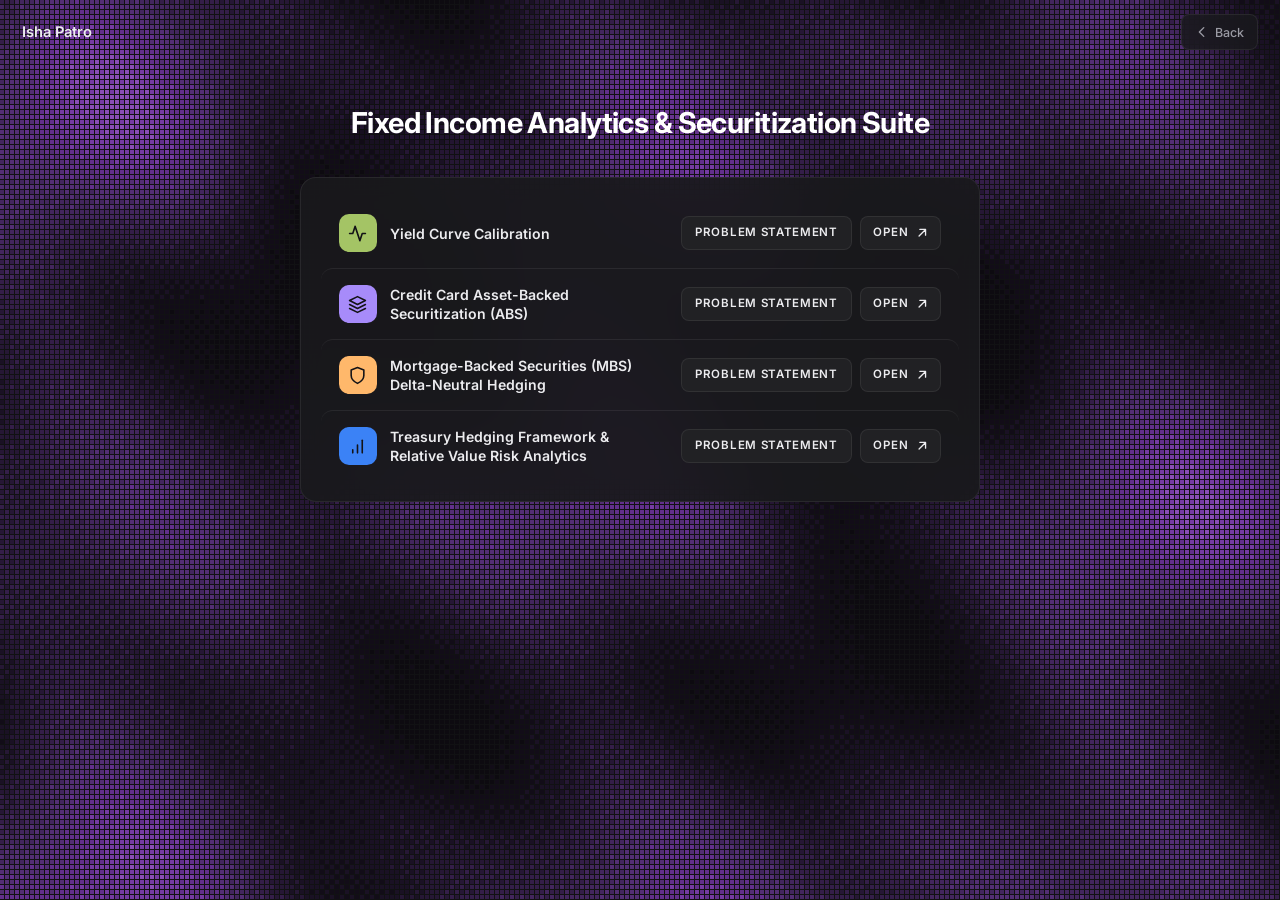
<file: fixed-income/index.html>
<!DOCTYPE html>
<html lang="en">

<head>
	<meta charset="utf-8">
	<meta name="viewport" content="width=device-width, initial-scale=1">
	<title>Fixed Income Analytics & Securitization Suite — Isha Patro</title>
	<meta name="description"
		content="Fixed Income Analytics & Securitization Suite — Yield curve calibration, credit card ABS, and MBS delta-neutral hedging models by Isha Patro.">

	<link rel="preconnect" href="https://fonts.googleapis.com">
	<link rel="preconnect" href="https://fonts.gstatic.com" crossorigin>
	<link href="https://fonts.googleapis.com/css2?family=Inter:wght@400;500;600;700&display=swap" rel="stylesheet">

	<link rel="stylesheet" href="../css/v2.css">
	<style>
		/* override: full-page centered layout */
		body {
			overflow: auto;
			height: auto;
			position: relative;
		}

		/* ── pixel canvas background ── */
		#pixel-bg {
			position: fixed;
			inset: 0;
			z-index: 0;
			pointer-events: none;
		}

		.topbar {
			position: relative;
			z-index: 10;
		}

		.board {
			position: relative;
			z-index: 10;
			flex-direction: column;
			align-items: center;
			overflow: visible;
			padding: 0 1.4rem 2rem;
			gap: 1rem;
		}

		/* ── page heading ── */
		.page-heading {
			text-align: center;
			padding: 2.5rem 1rem 1.8rem;
			position: relative;
			z-index: 10;
		}

		.page-heading h1 {
			font-size: 1.8rem;
			font-weight: 700;
			color: #ffffff;
			letter-spacing: -0.02em;
			line-height: 1.25;
			margin-bottom: 0.5rem;
			text-shadow: 0 2px 20px rgba(0, 0, 0, 0.5);
		}

		.page-heading p {
			font-size: 0.88rem;
			color: var(--text-soft);
			max-width: 520px;
			margin: 0 auto;
		}

		/* single centered column */
		.col-suite {
			flex: none;
			width: 100%;
			max-width: 680px;
			background: color-mix(in srgb, var(--panel) 92%, transparent);
			backdrop-filter: blur(12px);
			-webkit-backdrop-filter: blur(12px);
		}

		/* project row inside column */
		.fi-project {
			display: flex;
			align-items: center;
			justify-content: space-between;
			gap: 1rem;
			padding: 1rem 1.1rem;
			border-radius: 12px;
			transition: background 0.15s;
		}

		.fi-project:hover {
			background: var(--card);
		}

		.fi-project+.fi-project {
			border-top: 1px solid var(--line);
		}

		.fi-left {
			display: flex;
			align-items: center;
			gap: 0.85rem;
			min-width: 0;
			flex: 1 1 0;
		}

		.fi-icon {
			flex-shrink: 0;
			width: 38px;
			height: 38px;
			display: flex;
			align-items: center;
			justify-content: center;
			color: #131316;
			border-radius: 10px;
		}

		.fi-icon svg {
			width: 19px;
			height: 19px;
		}

		.fi-title {
			font-size: 0.88rem;
			font-weight: 600;
			line-height: 1.35;
			color: var(--text);
		}

		.fi-actions {
			display: flex;
			align-items: center;
			gap: 0.5rem;
			flex-shrink: 0;
		}

		.fi-btn {
			flex-shrink: 0;
			white-space: nowrap;
			display: inline-flex;
			align-items: center;
			gap: 0.4rem;
			font-family: var(--sans);
			font-size: 0.72rem;
			font-weight: 600;
			text-transform: uppercase;
			letter-spacing: 0.06em;
			color: var(--text);
			background: var(--card);
			border: 1px solid var(--line);
			border-radius: 8px;
			padding: 0.45rem 0.8rem;
			text-decoration: none;
			transition: background 0.15s, border-color 0.15s, color 0.15s;
		}

		.fi-btn:hover {
			background: var(--card-hover);
			border-color: var(--line-strong);
			color: var(--green);
		}

		.fi-btn svg {
			width: 13px;
			height: 13px;
		}

		/* back button in topbar */
		.back-link {
			font-family: var(--sans);
			font-size: 0.78rem;
			font-weight: 500;
			color: var(--text-soft);
			text-decoration: none;
			display: flex;
			align-items: center;
			gap: 0.35rem;
			padding: 0.45rem 0.8rem;
			background: color-mix(in srgb, var(--panel) 80%, transparent);
			backdrop-filter: blur(8px);
			-webkit-backdrop-filter: blur(8px);
			border: 1px solid var(--line);
			border-radius: 8px;
			transition: color 0.15s, background 0.15s, border-color 0.15s;
		}

		.back-link:hover {
			color: var(--text);
			background: var(--card);
			border-color: var(--line-strong);
		}

		@media (max-width: 640px) {
			.page-heading h1 {
				font-size: 1.35rem;
			}

			.fi-project {
				flex-direction: column;
				align-items: stretch;
				gap: 0.7rem;
			}

			.fi-actions {
				flex-direction: column;
				align-items: stretch;
				width: 100%;
			}

			.fi-btn {
				justify-content: center;
				width: 100%;
			}
		}
	</style>
</head>

<body>

	<!-- Animated pixel background canvas -->
	<canvas id="pixel-bg" aria-hidden="true"></canvas>

	<header class="topbar">
		<a href="../" class="brand" style="text-decoration:none; position:relative; z-index:10;">Isha Patro</a>
		<a href="../" class="back-link">
			<svg width="14" height="14" viewBox="0 0 16 16" fill="none" aria-hidden="true">
				<path d="M10 3 5 8l5 5" stroke="currentColor" stroke-width="1.6" stroke-linecap="round"
					stroke-linejoin="round" />
			</svg>
			Back
		</a>
	</header>

	<div class="page-heading">
		<h1>Fixed Income Analytics &amp; Securitization Suite</h1>
	</div>

	<main class="board" id="board">
		<section class="col col-suite" aria-labelledby="t-suite">
			<div class="col-body">

				<!-- 1 — Yield Curve -->
				<div class="fi-project">
					<div class="fi-left">
						<span class="fi-icon" style="background: var(--green);">
							<svg viewBox="0 0 24 24" fill="none" stroke="currentColor" stroke-width="2"
								stroke-linecap="round" stroke-linejoin="round">
								<polyline points="22 12 18 12 15 21 9 3 6 12 2 12" />
							</svg>
						</span>
						<span class="fi-title">Yield Curve Calibration</span>
					</div>
					<div class="fi-actions">
						<a class="fi-btn"
							href="../docs/Financial%20Modelling/Yield%20Curve/Yield%20Curve.pdf"
							target="_blank" rel="noopener noreferrer">
							Problem Statement
						</a>
						<a class="fi-btn"
							href="https://nyu670-my.sharepoint.com/:x:/g/personal/ip2529_nyu_edu/IQAdnNT6BwofRJYV6HE_sS4fAbWPX-lZF9HddRPNC6Y_O9E?rtime=zoYnGMwO30g"
							target="_blank" rel="noopener noreferrer">
							Open
							<svg viewBox="0 0 16 16" fill="none" aria-hidden="true">
								<path d="M6 3h7v7M13 3 5 11" stroke="currentColor" stroke-width="1.6"
									stroke-linecap="round" stroke-linejoin="round" />
							</svg>
						</a>
					</div>
				</div>

				<!-- 2 — Credit Card ABS -->
				<div class="fi-project">
					<div class="fi-left">
						<span class="fi-icon" style="background: var(--violet);">
							<svg viewBox="0 0 24 24" fill="none" stroke="currentColor" stroke-width="2"
								stroke-linecap="round" stroke-linejoin="round">
								<polygon points="12 2 2 7 12 12 22 7 12 2" />
								<polyline points="2 17 12 22 22 17" />
								<polyline points="2 12 12 17 22 12" />
							</svg>
						</span>
						<span class="fi-title">Credit Card Asset-Backed Securitization (ABS)</span>
					</div>
					<div class="fi-actions">
						<a class="fi-btn"
							href="../docs/Financial%20Modelling/Credit%20Card%20Securitization/Credit%20Card%20Securitization.pdf"
							target="_blank" rel="noopener noreferrer">
							Problem Statement
						</a>
						<a class="fi-btn"
							href="https://nyu670-my.sharepoint.com/:x:/g/personal/ip2529_nyu_edu/IQD3Hv-O3dvERKDfocfLocHkAe0zR7A1U6YTHO46NXFHt-o?e=zujY4t"
							target="_blank" rel="noopener noreferrer">
							Open
							<svg viewBox="0 0 16 16" fill="none" aria-hidden="true">
								<path d="M6 3h7v7M13 3 5 11" stroke="currentColor" stroke-width="1.6"
									stroke-linecap="round" stroke-linejoin="round" />
							</svg>
						</a>
					</div>
				</div>

				<!-- 3 — MBS Hedging -->
				<div class="fi-project">
					<div class="fi-left">
						<span class="fi-icon" style="background: var(--amber);">
							<svg viewBox="0 0 24 24" fill="none" stroke="currentColor" stroke-width="2"
								stroke-linecap="round" stroke-linejoin="round">
								<path d="M12 22s8-4 8-10V5l-8-3-8 3v7c0 6 8 10 8 10z" />
							</svg>
						</span>
						<span class="fi-title">Mortgage-Backed Securities (MBS) Delta-Neutral Hedging</span>
					</div>
					<div class="fi-actions">
						<a class="fi-btn"
							href="../docs/Financial%20Modelling/MBS%20Delta%20Hedging/MBS%20Delta%20Hedging.pdf"
							target="_blank" rel="noopener noreferrer">
							Problem Statement
						</a>
						<a class="fi-btn"
							href="https://nyu670-my.sharepoint.com/:x:/g/personal/ip2529_nyu_edu/IQCFqPE40_TJTrjAE2ROqj4EAaiwoDrOa2rs9sbW7Xi0Vyg?e=aJc4YU"
							target="_blank" rel="noopener noreferrer">
							Open
							<svg viewBox="0 0 16 16" fill="none" aria-hidden="true">
								<path d="M6 3h7v7M13 3 5 11" stroke="currentColor" stroke-width="1.6"
									stroke-linecap="round" stroke-linejoin="round" />
							</svg>
						</a>
					</div>
				</div>

				<!-- 4 — Treasury Hedging Framework -->
				<div class="fi-project">
					<div class="fi-left">
						<span class="fi-icon" style="background: var(--blue, #3b82f6);">
							<svg viewBox="0 0 24 24" fill="none" stroke="currentColor" stroke-width="2"
								stroke-linecap="round" stroke-linejoin="round">
								<line x1="12" y1="20" x2="12" y2="10"></line>
								<line x1="18" y1="20" x2="18" y2="4"></line>
								<line x1="6" y1="20" x2="6" y2="16"></line>
							</svg>
						</span>
						<span class="fi-title">Treasury Hedging Framework &amp; Relative Value Risk Analytics</span>
					</div>
					<div class="fi-actions">
						<a class="fi-btn"
							href="../docs/Financial%20Modelling/Treasury%20Hedging/Treasury%20Hedging.pdf"
							target="_blank" rel="noopener noreferrer">
							Problem Statement
						</a>
						<a class="fi-btn"
							href="https://nyu670-my.sharepoint.com/:x:/g/personal/ip2529_nyu_edu/IQAhAdlj02uaTJDLIFnZ9L87AVv3C8g1v3dIRn13IeII5Zo?e=z2ArRX"
							target="_blank" rel="noopener noreferrer">
							Open
							<svg viewBox="0 0 16 16" fill="none" aria-hidden="true">
								<path d="M6 3h7v7M13 3 5 11" stroke="currentColor" stroke-width="1.6"
									stroke-linecap="round" stroke-linejoin="round" />
							</svg>
						</a>
					</div>
				</div>

			</div>
		</section>
	</main>

	<script>
		/* ── Animated pixel background (same technique as portfolio portrait) ── */
		(function () {
			"use strict";

			var canvas = document.getElementById("pixel-bg");
			if (!canvas) return;

			var reduceMotion = window.matchMedia("(prefers-reduced-motion: reduce)").matches;
			var ctx = canvas.getContext("2d");

			// NYU violet ramp — dark to light (same as main portfolio)
			var RAMP = [
				"#0d0a10", "#120c18", "#1a1124", "#261735",
				"#341e49", "#43265e", "#532e74", "#622f8c",
				"#753ba3", "#894eb6", "#9e66c9", "#b481da"
			];
			var CELL = 5;

			var cols = 0, rows = 0, running = false, rafId = 0;

			// 4x4 Bayer matrix for ordered dither
			var BAYER = [
				0, 8, 2, 10,
				12, 4, 14, 6,
				3, 11, 1, 9,
				15, 7, 13, 5
			];

			function resize() {
				var w = window.innerWidth;
				var h = window.innerHeight;
				var dpr = Math.min(window.devicePixelRatio || 1, 2);
				canvas.width = Math.round(w * dpr);
				canvas.height = Math.round(h * dpr);
				canvas.style.width = w + "px";
				canvas.style.height = h + "px";
				ctx.setTransform(dpr, 0, 0, dpr, 0, 0);
				cols = Math.ceil(w / CELL);
				rows = Math.ceil(h / CELL);
			}

			function paint(t) {
				var n = RAMP.length;
				for (var y = 0; y < rows; y++) {
					for (var x = 0; x < cols; x++) {
						// Abstract luminance pattern: overlapping sine waves creating
						// a flowing, organic landscape
						var v =
							Math.sin(x * 0.06 + t * 0.00015) * 40 +
							Math.sin(y * 0.08 - t * 0.00012) * 35 +
							Math.sin((x + y) * 0.04 + t * 0.0001) * 30 +
							Math.sin(x * 0.12 - y * 0.09 + t * 0.00018) * 20 +
							80; // base brightness offset

						var dither = (BAYER[(y % 4) * 4 + (x % 4)] / 16 - 0.5) * 22;
						var idx = Math.floor(((v + dither) / 255) * n);
						if (idx < 0) idx = 0;
						if (idx >= n) idx = n - 1;
						ctx.fillStyle = RAMP[idx];
						ctx.fillRect(x * CELL, y * CELL, CELL - 1, CELL - 1);
					}
				}
			}

			function loop(t) {
				paint(t);
				rafId = requestAnimationFrame(loop);
			}

			function start() {
				if (running || reduceMotion) return;
				running = true;
				rafId = requestAnimationFrame(loop);
			}

			function stop() {
				running = false;
				cancelAnimationFrame(rafId);
			}

			resize();
			paint(0);
			if (!reduceMotion) start();

			var resizeTimer;
			window.addEventListener("resize", function () {
				clearTimeout(resizeTimer);
				resizeTimer = setTimeout(function () {
					resize();
					paint(performance.now());
				}, 150);
			});

			// pause when page not visible
			document.addEventListener("visibilitychange", function () {
				document.hidden ? stop() : start();
			});
		})();
	</script>

</body>

</html>
</file>
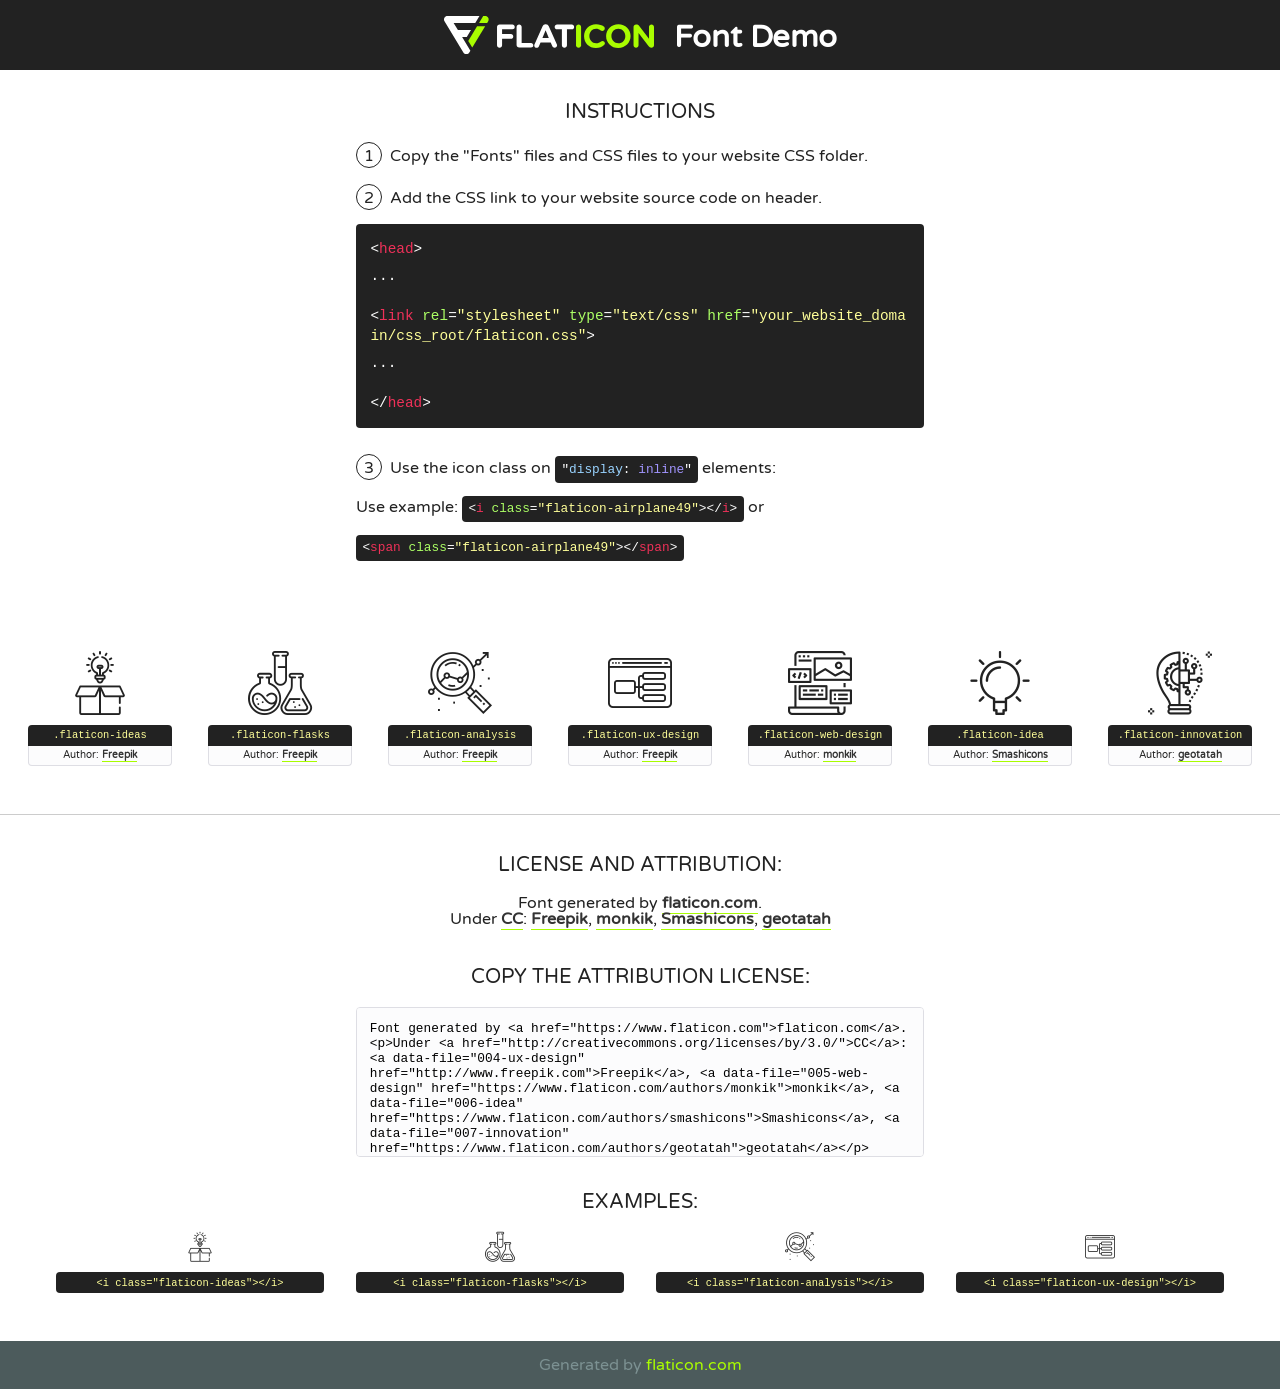
<file: fonts/flaticon/font/flaticon.html>
<!DOCTYPE html>
<!--
  Flaticon icon font: Flaticon
  Creation date: 20/03/2019 02:18
-->
<html>
<!DOCTYPE html>
<html>

<head>
    <title>Flaticon WebFont</title>
    <link href="http://fonts.googleapis.com/css?family=Varela+Round" rel="stylesheet" type="text/css" />
    <link rel="stylesheet" type="text/css" href="flaticon.css">
    <meta charset="UTF-8">
    <style>
    html, body, div, span, applet, object, iframe,
    h1, h2, h3, h4, h5, h6, p, blockquote, pre,
    a, abbr, acronym, address, big, cite, code,
    del, dfn, em, img, ins, kbd, q, s, samp,
    small, strike, strong, sub, sup, tt, var,
    b, u, i, center,
    dl, dt, dd, ol, ul, li,
    fieldset, form, label, legend,
    table, caption, tbody, tfoot, thead, tr, th, td,
    article, aside, canvas, details, embed, 
    figure, figcaption, footer, header, hgroup, 
    menu, nav, output, ruby, section, summary,
    time, mark, audio, video {
        margin: 0;
        padding: 0;
        border: 0;
        font-size: 100%;
        font: inherit;
        vertical-align: baseline;
    }
    /* HTML5 display-role reset for older browsers */
    article, aside, details, figcaption, figure, 
    footer, header, hgroup, menu, nav, section {
        display: block;
    }
    body {
        line-height: 1;
    }
    ol, ul {
        list-style: none;
    }
    blockquote, q {
        quotes: none;
    }
    blockquote:before, blockquote:after,
    q:before, q:after {
        content: '';
        content: none;
    }
    table {
        border-collapse: collapse;
        border-spacing: 0;
    }
    body {
        font-family: 'Varela Round', Helvetica, Arial, sans-serif;
        font-size: 16px;
        color: #222;
    }
    a {
        color: #333;
        border-bottom: 1px solid #a9fd00;
        font-weight: bold;
        text-decoration: none;
    }
    * {
        -moz-box-sizing: border-box;
        -webkit-box-sizing: border-box;
        box-sizing: border-box;
        margin: 0;
        padding: 0;
    }
    [class^="flaticon-"]:before, [class*=" flaticon-"]:before, [class^="flaticon-"]:after, [class*=" flaticon-"]:after {
        font-family: Flaticon;
        font-size: 30px;
        font-style: normal;
        margin-left: 20px;
        color: #333;
    }
    .wrapper {
        max-width: 600px;
        margin: auto;
        padding: 0 1em;
    }
    .title {
        font-size: 1.25em;
        text-align: center;
        margin-bottom: 1em;
        text-transform: uppercase;
    }
    header {
        text-align: center;
        background-color: #222;
        color: #fff;
        padding: 1em;
    }
    header .logo {
        width: 210px;
        height: 38px;
        display: inline-block;
        vertical-align: middle;
        margin-right: 1em;
        border: none;
    }
    header strong {
        font-size: 1.95em;
        font-weight: bold;
        vertical-align: middle;
        margin-top: 5px;
        display: inline-block;
    }
    .demo {
        margin: 2em auto;
        line-height: 1.25em;
    }
    .demo ul li {
        margin-bottom: 1em;
    }
    .demo ul li .num {
        color: #222;
        border-radius: 20px;
        display: inline-block;
        width: 26px;
        padding: 3px;
        height: 26px;
        text-align: center;
        margin-right: 0.5em;
        border: 1px solid #222;
    }
    .demo ul li code {
        background-color: #222;
        border-radius: 4px;
        padding: 0.25em 0.5em;
        display: inline-block;
        color: #fff;
        font-family: Consolas,Monaco,Lucida Console,Liberation Mono,DejaVu Sans Mono,Bitstream Vera Sans Mono,Courier New, monospace;
        font-weight: lighter;
        margin-top: 1em;
        font-size: 0.8em;
        word-break: break-all;
    }
    .demo ul li code.big {
        padding: 1em;
        font-size: 0.9em;
    }
    .demo ul li code .red {
        color: #EF3159;
    }
    .demo ul li code .green {
        color: #ACFF65;
    }
    .demo ul li code .yellow {
        color: #FFFF99;
    }
    .demo ul li code .blue {
        color: #99D3FF;
    }
    .demo ul li code .purple {
        color: #A295FF;
    }
    .demo ul li code .dots {
        margin-top: 0.5em;
        display: block;
    }
    #glyphs {
        border-bottom: 1px solid #ccc;
        padding: 2em 0;
        text-align: center;
    }
    .glyph {
        display: inline-block;
        width: 9em;
        margin: 1em;
        text-align: center;
        vertical-align: top;
        background: #FFF;
    }
    .glyph .glyph-icon {
        padding: 10px;
        display: block;
        font-family:"Flaticon";
        font-size: 64px;
        line-height: 1;
    }
    .glyph .glyph-icon:before {
        font-size: 64px;
        color: #222;
        margin-left: 0;
    }
    .class-name {
        font-size: 0.65em;
        background-color: #222;
        color: #fff;
        border-radius: 4px 4px 0 0;
        padding: 0.5em;
        color: #FFFF99;
        font-family: Consolas,Monaco,Lucida Console,Liberation Mono,DejaVu Sans Mono,Bitstream Vera Sans Mono,Courier New, monospace;
    }
    .author-name {
        font-size: 0.6em;
        background-color: #fcfcfd;
        border: 1px solid #DEDEE4;
        border-top: 0;
        border-radius: 0 0 4px 4px;
        padding: 0.5em;
    }
    .class-name:last-child {
        font-size: 10px;
        color:#888;
    }
    .class-name:last-child a {
        font-size: 10px;
        color:#555;
    }
    .class-name:last-child a:hover {
        color:#a9fd00;
    }
    .glyph > input {
        display: block;
        width: 100px;
        margin: 5px auto;
        text-align: center;
        font-size: 12px;
        cursor: text;
    }
    .glyph > input.icon-input {
        font-family:"Flaticon";
        font-size: 16px;
        margin-bottom: 10px;
    }
    .attribution .title {
        margin-top: 2em;
    }
    .attribution textarea {
        background-color: #fcfcfd;
        padding: 1em;
        border: none;
        box-shadow: none;
        border: 1px solid #DEDEE4;
        border-radius: 4px;
        resize: none;
        width: 100%;
        height: 150px;
        font-size: 0.8em;
        font-family: Consolas,Monaco,Lucida Console,Liberation Mono,DejaVu Sans Mono,Bitstream Vera Sans Mono,Courier New, monospace;
        -webkit-appearance: none;
    }
    .iconsuse {
        margin: 2em auto;
        text-align: center;
        max-width: 1200px;
    }
    .iconsuse:after {
        content: '';
        display: table;
        clear: both;
    }
    .iconsuse .image {
        float: left;
        width: 25%;
        padding: 0 1em;
    }
    .iconsuse .image p {
        margin-bottom: 1em;
    }
    .iconsuse .image span {
        display: block;
        font-size: 0.65em;
        background-color: #222;
        color: #fff;
        border-radius: 4px;
        padding: 0.5em;
        color: #FFFF99;
        margin-top: 1em;
        font-family: Consolas,Monaco,Lucida Console,Liberation Mono,DejaVu Sans Mono,Bitstream Vera Sans Mono,Courier New, monospace;
    }
    #footer {
        text-align: center;
        background-color: #4C5B5C;
        color: #7c9192;
        padding: 1em;
    }
    #footer a {
        border: none;
        color: #a9fd00;
        font-weight: normal;
    }
    @media (max-width: 960px) {
        .iconsuse .image {
            width: 50%;
        }
    }
    @media (max-width: 560px) {
        .iconsuse .image {
            width: 100%;
        }
    }
    </style>
</head>

<body class="characters-off">

    <header>
        <a href="https://www.flaticon.com" target="_blank" class="logo">
            <svg version="1.1" xmlns="http://www.w3.org/2000/svg" xmlns:xlink="http://www.w3.org/1999/xlink" xmlns:a="http://ns.adobe.com/AdobeSVGViewerExtensions/3.0/" viewBox="0 0 560.875 102.036" enable-background="new 0 0 560.875 102.036" xml:space="preserve">
                <defs>
                </defs>
                <g>
                    <g class="letters">
                        <path fill="#ffffff" d="M141.596,29.675c0-3.777,2.985-6.767,6.764-6.767h34.438c3.426,0,6.15,2.728,6.15,6.15
                        c0,3.43-2.724,6.149-6.15,6.149h-27.674v13.091h23.719c3.429,0,6.151,2.724,6.151,6.15c0,3.43-2.723,6.149-6.151,6.149h-23.719
                        v17.574c0,3.773-2.986,6.761-6.764,6.761c-3.779,0-6.764-2.989-6.764-6.761V29.675z"></path>
                        <path fill="#ffffff" d="M193.844,29.149c0-3.781,2.985-6.767,6.764-6.767c3.776,0,6.763,2.985,6.763,6.767v42.957h25.039
                        c3.426,0,6.149,2.726,6.149,6.153c0,3.425-2.723,6.15-6.149,6.15h-31.802c-3.779,0-6.764-2.986-6.764-6.768V29.149z"></path>
                        <path fill="#ffffff" d="M241.891,75.71l21.438-48.407c1.492-3.341,4.215-5.357,7.906-5.357h0.792
                        c3.686,0,6.323,2.017,7.815,5.357l21.439,48.407c0.436,0.967,0.701,1.845,0.701,2.723c0,3.602-2.809,6.501-6.414,6.501
                        c-3.161,0-5.269-1.845-6.499-4.655l-4.132-9.661h-27.059l-4.301,10.102c-1.144,2.631-3.426,4.214-6.237,4.214
                        c-3.517,0-6.24-2.81-6.24-6.325C241.1,77.64,241.451,76.677,241.891,75.71z M279.932,58.666l-8.521-20.297l-8.526,20.297H279.932
                        z"></path>
                        <path fill="#ffffff" d="M314.864,35.387H301.86c-3.429,0-6.239-2.813-6.239-6.238c0-3.429,2.811-6.24,6.239-6.24h39.533
                        c3.426,0,6.237,2.811,6.237,6.24c0,3.425-2.811,6.238-6.237,6.238h-13.001v42.785c0,3.773-2.99,6.761-6.764,6.761
                        c-3.779,0-6.764-2.989-6.764-6.761V35.387z"></path>
                        <path fill="#A9FD00" d="M352.615,29.149c0-3.781,2.985-6.767,6.767-6.767c3.774,0,6.761,2.985,6.761,6.767v49.024
                        c0,3.773-2.987,6.761-6.761,6.761c-3.781,0-6.767-2.989-6.767-6.761V29.149z"></path>
                        <path fill="#A9FD00" d="M374.132,53.836v-0.179c0-17.481,13.178-31.801,32.065-31.801c9.22,0,15.459,2.458,20.557,6.238
                        c1.402,1.054,2.637,2.985,2.637,5.357c0,3.692-2.985,6.59-6.681,6.59c-1.845,0-3.071-0.702-4.044-1.319
                        c-3.776-2.813-7.729-4.393-12.562-4.393c-10.364,0-17.831,8.611-17.831,19.154v0.173c0,10.542,7.291,19.329,17.831,19.329
                        c5.715,0,9.492-1.756,13.359-4.834c1.049-0.874,2.458-1.491,4.039-1.491c3.429,0,6.325,2.813,6.325,6.236
                        c0,2.106-1.056,3.78-2.282,4.834c-5.539,4.834-12.036,7.733-21.878,7.733C387.572,85.464,374.132,71.493,374.132,53.836z"></path>
                        <path fill="#A9FD00" d="M433.009,53.836v-0.179c0-17.481,13.79-31.801,32.766-31.801c18.981,0,32.592,14.143,32.592,31.628v0.173
                        c0,17.483-13.785,31.807-32.769,31.807C446.625,85.464,433.009,71.32,433.009,53.836z M484.224,53.836v-0.179
                        c0-10.539-7.725-19.326-18.626-19.326c-10.893,0-18.449,8.611-18.449,19.154v0.173c0,10.542,7.73,19.329,18.626,19.329
                        C476.676,72.986,484.224,64.378,484.224,53.836z"></path>
                        <path fill="#A9FD00" d="M506.233,29.321c0-3.774,2.99-6.763,6.767-6.763h1.401c3.252,0,5.183,1.583,7.029,3.953l26.093,34.265
                        V29.059c0-3.692,2.99-6.677,6.681-6.677c3.683,0,6.671,2.985,6.671,6.677v48.934c0,3.78-2.987,6.765-6.764,6.765h-0.436
                        c-3.257,0-5.188-1.581-7.034-3.953l-27.056-35.492v32.944c0,3.687-2.985,6.676-6.678,6.676c-3.683,0-6.673-2.989-6.673-6.676
                        V29.321z"></path>
                    </g>
                    <g class="insignia">
                        <path fill="#ffffff" d="M48.372,56.137h12.517l11.156-18.537H37.186L25.688,18.539h57.825L94.668,0H9.271
                        C5.925,0,2.842,1.801,1.198,4.716c-1.644,2.907-1.593,6.482,0.134,9.343l50.38,83.501c1.678,2.781,4.689,4.476,7.938,4.476
                        c3.246,0,6.257-1.695,7.935-4.476l2.898-4.804L48.372,56.137z"></path>
                        <g class="i">
                            <path fill="#A9FD00" d="M93.575,18.539h0.031v0.004l21.652,0.004l2.705-4.488c1.727-2.861,1.778-6.436,0.133-9.343
                            C116.454,1.801,113.371,0,110.026,0h-5.294L93.575,18.539z"></path>
                            <polygon fill="#A9FD00" points="88.291,27.356 64.725,66.486 75.519,84.404 109.942,27.356"></polygon>
                        </g>
                    </g>
                </g>
            </svg>
        </a>
        <strong>Font Demo</strong>
    </header>


    <section class="demo wrapper">

        <p class="title">Instructions</p>

        <ul>
            <li>
                <span class="num">1</span>Copy the "Fonts" files and CSS files to your website CSS folder.
            </li>
            <li>
                <span class="num">2</span>Add the CSS link to your website source code on header.
                <code class="big">
                    &lt;<span class="red">head</span>&gt;
                    <br/><span class="dots">...</span>
                    <br/>&lt;<span class="red">link</span> <span class="green">rel</span>=<span class="yellow">"stylesheet"</span> <span class="green">type</span>=<span class="yellow">"text/css"</span> <span class="green">href</span>=<span class="yellow">"your_website_domain/css_root/flaticon.css"</span>&gt;
                    <br/><span class="dots">...</span>
                    <br/>&lt;/<span class="red">head</span>&gt;
                </code>
            </li>

            <li>
                <p>
                    <span class="num">3</span>Use the icon class on <code>"<span class="blue">display</span>:<span class="purple"> inline</span>"</code> elements:
                    <br />
                    Use example: <code>&lt;<span class="red">i</span> <span class="green">class</span>=<span class="yellow">&quot;flaticon-airplane49&quot;</span>&gt;&lt;/<span class="red">i</span>&gt;</code> or <code>&lt;<span class="red">span</span> <span class="green">class</span>=<span class="yellow">&quot;flaticon-airplane49&quot;</span>&gt;&lt;/<span class="red">span</span>&gt;</code>
            </li>
        </ul>

    </section>




   <section id="glyphs">          
    
      
        <div class="glyph"><div class="glyph-icon flaticon-ideas"></div>
            <div class="class-name">.flaticon-ideas</div>
            <div class="author-name">Author: <a data-file="001-ideas" href="http://www.freepik.com">Freepik</a> </div> 
        </div>        
        
        <div class="glyph"><div class="glyph-icon flaticon-flasks"></div>
            <div class="class-name">.flaticon-flasks</div>
            <div class="author-name">Author: <a data-file="002-flasks" href="http://www.freepik.com">Freepik</a> </div> 
        </div>        
        
        <div class="glyph"><div class="glyph-icon flaticon-analysis"></div>
            <div class="class-name">.flaticon-analysis</div>
            <div class="author-name">Author: <a data-file="003-analysis" href="http://www.freepik.com">Freepik</a> </div> 
        </div>        
        
        <div class="glyph"><div class="glyph-icon flaticon-ux-design"></div>
            <div class="class-name">.flaticon-ux-design</div>
            <div class="author-name">Author: <a data-file="004-ux-design" href="http://www.freepik.com">Freepik</a> </div> 
        </div>        
        
        <div class="glyph"><div class="glyph-icon flaticon-web-design"></div>
            <div class="class-name">.flaticon-web-design</div>
            <div class="author-name">Author: <a data-file="005-web-design" href="https://www.flaticon.com/authors/monkik">monkik</a> </div> 
        </div>        
        
        <div class="glyph"><div class="glyph-icon flaticon-idea"></div>
            <div class="class-name">.flaticon-idea</div>
            <div class="author-name">Author: <a data-file="006-idea" href="https://www.flaticon.com/authors/smashicons">Smashicons</a> </div> 
        </div>        
        
        <div class="glyph"><div class="glyph-icon flaticon-innovation"></div>
            <div class="class-name">.flaticon-innovation</div>
            <div class="author-name">Author: <a data-file="007-innovation" href="https://www.flaticon.com/authors/geotatah">geotatah</a> </div> 
        </div>        
        

    </section>



    <section class="attribution wrapper"   style="text-align:center;">

      <div class="title">License and attribution:</div><div class="attrDiv">Font generated by <a href="https://www.flaticon.com">flaticon.com</a>. <div><p>Under <a href="http://creativecommons.org/licenses/by/3.0/">CC</a>: <a data-file="004-ux-design" href="http://www.freepik.com">Freepik</a>, <a data-file="005-web-design" href="https://www.flaticon.com/authors/monkik">monkik</a>, <a data-file="006-idea" href="https://www.flaticon.com/authors/smashicons">Smashicons</a>, <a data-file="007-innovation" href="https://www.flaticon.com/authors/geotatah">geotatah</a></p>  </div>
      </div>
      <div class="title">Copy the Attribution License:</div>

    <textarea onclick="this.focus();this.select();">Font generated by &lt;a href=&quot;https://www.flaticon.com&quot;&gt;flaticon.com&lt;/a&gt;. <p>Under <a href="http://creativecommons.org/licenses/by/3.0/">CC</a>: <a data-file="004-ux-design" href="http://www.freepik.com">Freepik</a>, <a data-file="005-web-design" href="https://www.flaticon.com/authors/monkik">monkik</a>, <a data-file="006-idea" href="https://www.flaticon.com/authors/smashicons">Smashicons</a>, <a data-file="007-innovation" href="https://www.flaticon.com/authors/geotatah">geotatah</a></p>  
     </textarea>

    </section>

    <section class="iconsuse">

          <div class="title">Examples:</div>            
             
            <div class="image">
                <p>
                    <i class="glyph-icon flaticon-ideas"></i> 
                    <span>&lt;i class=&quot;flaticon-ideas&quot;&gt;&lt;/i&gt;</span>
                </p>
            </div>
            
            <div class="image">
                <p>
                    <i class="glyph-icon flaticon-flasks"></i> 
                    <span>&lt;i class=&quot;flaticon-flasks&quot;&gt;&lt;/i&gt;</span>
                </p>
            </div>
            
            <div class="image">
                <p>
                    <i class="glyph-icon flaticon-analysis"></i> 
                    <span>&lt;i class=&quot;flaticon-analysis&quot;&gt;&lt;/i&gt;</span>
                </p>
            </div>
            
            <div class="image">
                <p>
                    <i class="glyph-icon flaticon-ux-design"></i> 
                    <span>&lt;i class=&quot;flaticon-ux-design&quot;&gt;&lt;/i&gt;</span>
                </p>
            </div>
                       
        </div>
                            
    </section>

<div id="footer">
    <div>Generated by <a href="https://www.flaticon.com">flaticon.com</a>
    </div>
</div>



</body>
</html>
</file>
<file: css/v2.css>
/* ============================================================
   Isha Patro — Portfolio v4
   Horizontal board layout: column panels on a dark ground,
   year-scale career timeline, pixel portrait.
   ============================================================ */

:root {
	--bg: #111113;
	--panel: #1a1a1d;
	--card: #212124;
	--card-hover: #28282c;
	--text: #ececef;
	--text-soft: #9b9ba4;
	--text-faint: #66666e;
	--line: rgba(255, 255, 255, 0.07);
	--line-strong: rgba(255, 255, 255, 0.14);
	--green: #a4c465;
	--violet: #a78bfa;
	--amber: #ffb86b;
	--sans: "Inter", -apple-system, system-ui, sans-serif;
	--col-w: 372px;
	color-scheme: dark;
}

* {
	margin: 0;
	padding: 0;
	box-sizing: border-box;
}

html,
body {
	height: 100%;
}

body {
	background: var(--bg);
	color: var(--text);
	font-family: var(--sans);
	font-size: 0.92rem;
	line-height: 1.55;
	-webkit-font-smoothing: antialiased;
	display: flex;
	flex-direction: column;
	overflow: hidden;
}

::selection {
	background: var(--green);
	color: #15170f;
}

a {
	color: inherit;
}

img,
video {
	max-width: 100%;
	display: block;
}

h1,
h2,
h3 {
	letter-spacing: -0.01em;
}

/* ---------- skip link ---------- */
.skip-link {
	position: absolute;
	left: -9999px;
	top: 0;
	background: var(--text);
	color: var(--bg);
	padding: 0.6rem 1rem;
	z-index: 200;
	border-radius: 0 0 8px 0;
}

.skip-link:focus {
	left: 0;
}

/* ---------- topbar ---------- */
.topbar {
	flex-shrink: 0;
	display: flex;
	align-items: center;
	justify-content: space-between;
	padding: 0.9rem 1.4rem;
}

.brand {
	font-size: 0.92rem;
	font-weight: 600;
}

.nav-arrows {
	display: flex;
	gap: 0.5rem;
}

.arrow {
	width: 40px;
	height: 32px;
	display: flex;
	align-items: center;
	justify-content: center;
	background: var(--panel);
	border: 1px solid var(--line);
	border-radius: 8px;
	color: var(--text-soft);
	cursor: pointer;
	transition: color 0.15s, background 0.15s, border-color 0.15s;
}

.arrow:hover {
	color: var(--text);
	background: var(--card);
	border-color: var(--line-strong);
}

/* ---------- board ---------- */
.board {
	flex: 1;
	display: flex;
	gap: 14px;
	padding: 0 1.4rem 1.4rem;
	overflow-x: auto;
	overflow-y: hidden;
	scroll-behavior: smooth;
	scrollbar-width: thin;
	scrollbar-color: var(--card) transparent;
}

.board::-webkit-scrollbar {
	height: 8px;
}

.board::-webkit-scrollbar-thumb {
	background: var(--card);
	border-radius: 4px;
}

/* ---------- columns ---------- */
.col {
	flex: 0 0 var(--col-w);
	display: flex;
	flex-direction: column;
	background: var(--panel);
	border: 1px solid var(--line);
	border-radius: 16px;
	overflow: hidden;
}

.col-about {
	flex-basis: 470px;
}

.col-career {
	flex-basis: 430px;
}

.col-title {
	flex-shrink: 0;
	font-size: 0.68rem;
	font-weight: 600;
	text-transform: uppercase;
	letter-spacing: 0.12em;
	color: var(--text-faint);
	padding: 1.1rem 1.25rem 0.9rem;
	border-bottom: 1px solid var(--line);
}

.col-subtitle {
	font-size: 0.68rem;
	font-weight: 600;
	text-transform: uppercase;
	letter-spacing: 0.12em;
	color: var(--text-faint);
	margin: 1.75rem 0 0.9rem;
}

.col-body {
	flex: 1;
	overflow-y: auto;
	padding: 1.25rem;
	scrollbar-width: thin;
	scrollbar-color: var(--card) transparent;
}

.col-body::-webkit-scrollbar {
	width: 6px;
}

.col-body::-webkit-scrollbar-thumb {
	background: var(--card);
	border-radius: 3px;
}

/* ---------- about column ---------- */
.pixel-wrap {
	position: relative;
	width: 100%;
	aspect-ratio: 1 / 1;
	border-radius: 10px;
	overflow: hidden;
	background: #140e1b;
	margin-bottom: 1.1rem;
}

.pixel-wrap canvas,
.pixel-wrap img {
	position: absolute;
	inset: 0;
	width: 100%;
	height: 100%;
	object-fit: cover;
}

.intro {
	font-size: 1.02rem;
	font-weight: 500;
	line-height: 1.5;
	letter-spacing: -0.01em;
	margin-bottom: 0.7rem;
}

.intro-sub {
	font-size: 0.86rem;
	font-weight: 500;
	color: var(--green);
	margin-bottom: 1.1rem;
}

.about-actions {
	display: flex;
	flex-wrap: wrap;
	gap: 0.5rem;
	margin-bottom: 1.6rem;
}

.action-btn {
	font-family: var(--sans);
	font-size: 0.78rem;
	font-weight: 500;
	color: var(--text);
	background: var(--card);
	border: 1px solid var(--line);
	border-radius: 8px;
	padding: 0.5rem 0.85rem;
	cursor: pointer;
	text-decoration: none;
	transition: background 0.15s, border-color 0.15s;
}

.action-btn:hover {
	background: var(--card-hover);
	border-color: var(--line-strong);
}

.facts {
	display: flex;
	flex-direction: column;
	gap: 1.2rem;
}

.fact dt {
	font-size: 0.66rem;
	font-weight: 600;
	text-transform: uppercase;
	letter-spacing: 0.12em;
	color: var(--text-faint);
	margin-bottom: 0.3rem;
}

.fact dd {
	font-size: 0.86rem;
	color: var(--text-soft);
}

.fact dd a {
	text-decoration: none;
	color: var(--text-soft);
}

.fact dd a:hover {
	color: var(--text);
}

.skill-group {
	margin-bottom: 1.2rem;
}

.skill-label {
	font-size: 0.66rem;
	font-weight: 600;
	text-transform: uppercase;
	letter-spacing: 0.12em;
	color: var(--text-faint);
	margin-bottom: 0.5rem;
}

.skill-pills {
	list-style: none;
	display: flex;
	flex-wrap: wrap;
	gap: 0.4rem;
}

.skill-pills li {
	font-size: 0.74rem;
	font-weight: 500;
	color: var(--text-soft);
	background: var(--card);
	border: 1px solid var(--line);
	border-radius: 999px;
	padding: 0.32rem 0.7rem;
}

.col-career .col-body {
	padding-top: 0.8rem;
}

/* ---------- career timeline ---------- */
.timeline {
	position: relative;
	display: flex;
	gap: 12px;
	min-height: 1230px;
}

.tl-axis {
	position: relative;
	flex: 0 0 38px;
}

.tl-axis::after {
	content: "";
	position: absolute;
	top: 15px;
	bottom: 10px;
	right: 0;
	width: 1px;
	background: var(--line);
}

.tl-axis span {
	position: absolute;
	right: 8px;
	font-size: 0.68rem;
	font-weight: 500;
	color: var(--text-faint);
	transform: translateY(-50%);
}

.tl-canvas {
	position: relative;
	flex: 1;
}

.tl-card {
	position: absolute;
	left: 0;
	right: 0;
	background: var(--card);
	border: 1px solid var(--line);
	border-radius: 10px;
	padding: 0.95rem 1.05rem;
	overflow: hidden;
	transition: border-color 0.15s, background 0.15s;
}

.tl-card:hover {
	background: var(--card-hover);
	border-color: var(--line-strong);
	height: auto !important;
	min-height: var(--tl-h, auto);
	overflow: visible;
	z-index: 10;
	box-shadow: 0 10px 28px rgba(0, 0, 0, 0.45);
}

.tl-card.lane-l {
	right: 47%;
}

.tl-card.lane-r {
	left: 56%;
}

.tl-card h3 {
	font-size: 0.84rem;
	font-weight: 600;
	line-height: 1.25;
}

.tl-org {
	font-size: 0.74rem;
	font-weight: 500;
	line-height: 1.4;
	color: var(--green);
	margin-top: 0.25rem;
}

.tl-card.edu .tl-org {
	color: var(--violet);
}

.tl-dates {
	font-size: 0.68rem;
	line-height: 1.4;
	color: var(--text-faint);
	margin-top: 0.15rem;
}

.tl-desc {
	font-size: 0.74rem;
	line-height: 1.55;
	color: var(--text-soft);
	margin-top: 0.6rem;
	display: -webkit-box;
	-webkit-line-clamp: 3;
	-webkit-box-orient: vertical;
	overflow: hidden;
}

.lane-l .tl-desc {
	-webkit-line-clamp: 2;
}

.lane-r .tl-desc {
	-webkit-line-clamp: 3;
}

.tl-card.big .tl-desc {
	-webkit-line-clamp: 5;
}

.tl-card.tall .tl-desc {
	-webkit-line-clamp: 11;
}

.tl-card:hover .tl-desc {
	-webkit-line-clamp: unset;
	display: block;
	overflow: visible;
}

.tl-card.lane-l .tl-desc {
	display: none;
}

.tl-card.lane-l:hover .tl-desc {
	display: block;
}

.tl-marker {
	position: absolute;
	left: 0;
	right: 0;
	display: flex;
	align-items: center;
	gap: 0.5rem;
	font-size: 0.72rem;
	color: var(--text-soft);
	line-height: 1.4;
}

.tl-marker .dot {
	width: 7px;
	height: 7px;
	border-radius: 50%;
	background: var(--violet);
	flex-shrink: 0;
}

/* ---------- highlighted work ---------- */
.work-card {
	display: block;
	text-decoration: none;
	color: inherit;
	background: var(--card);
	border: 1px solid var(--line);
	border-radius: 12px;
	overflow: hidden;
	margin-bottom: 0.9rem;
	transition: border-color 0.15s, background-color 0.15s;
}

.work-card:hover {
	border-color: var(--line-strong);
}

a.work-card:hover .work-meta h3 {
	color: var(--green);
}

a.work-card:hover .badge-demo {
	background: rgba(164, 196, 101, 0.25);
	border-color: var(--green);
	color: #c6e088;
}

.work-media {
	display: block;
	background: #0c0c0e;
	border-bottom: 1px solid var(--line);
	aspect-ratio: 16 / 10;
}

.work-media img,
.work-media video {
	width: 100%;
	height: 100%;
	object-fit: contain;
}

.work-meta {
	display: flex;
	flex-direction: column;
	gap: 0.4rem;
	padding: 0.8rem 0.9rem 0;
}

.work-meta h3 {
	font-size: 0.86rem;
	font-weight: 600;
	line-height: 1.35;
}

.work-meta h3 a {
	text-decoration: none;
}

.work-meta h3 a:hover {
	color: var(--green);
}

.work-badges {
	display: flex;
	gap: 0.4rem;
	align-items: center;
	flex-wrap: wrap;
}

.badge {
	align-self: flex-start;
	font-size: 0.64rem;
	font-weight: 600;
	text-transform: uppercase;
	letter-spacing: 0.06em;
	color: var(--text-soft);
	background: rgba(255, 255, 255, 0.05);
	border: 1px solid var(--line);
	border-radius: 999px;
	padding: 0.18rem 0.6rem;
}

.badge-pub {
	color: #c4b5fd;
	border-color: rgba(167, 139, 250, 0.35);
	background: rgba(167, 139, 250, 0.1);
}

.badge-review {
	color: #ffce96;
	border-color: rgba(255, 184, 107, 0.35);
	background: rgba(255, 184, 107, 0.08);
}

.badge-demo {
	color: var(--green);
	border-color: rgba(164, 196, 101, 0.35);
	background: rgba(164, 196, 101, 0.1);
	text-decoration: none;
	transition: background 0.15s, border-color 0.15s, color 0.15s;
}

a.badge-demo:hover,
a.badge-demo:focus {
	background: rgba(164, 196, 101, 0.25);
	border-color: var(--green);
	color: #c6e088;
}

.work-desc {
	font-size: 0.78rem;
	color: var(--text-soft);
	padding: 0.5rem 0.9rem 0.85rem;
}

/* ---------- projects ---------- */
.proj {
	display: flex;
	gap: 0.85rem;
	text-decoration: none;
	padding: 0.9rem 0.75rem;
	border-radius: 12px;
	transition: background 0.15s;
}

.proj:hover {
	background: var(--card);
}

.proj-icon {
	flex-shrink: 0;
	width: 38px;
	height: 38px;
	display: flex;
	align-items: center;
	justify-content: center;
	color: #131316;
	background: var(--c, var(--green));
	border-radius: 10px;
}

.proj-icon svg {
	width: 19px;
	height: 19px;
}

.proj-info {
	flex: 1;
	min-width: 0;
	display: flex;
	flex-direction: column;
	gap: 0.25rem;
}

.proj-name {
	font-size: 0.88rem;
	font-weight: 600;
	display: flex;
	align-items: baseline;
	gap: 0.5rem;
}

.proj-name em {
	margin-left: auto;
	flex-shrink: 0;
	font-style: normal;
	font-size: 0.68rem;
	font-weight: 500;
	color: var(--text-faint);
}

.proj-desc {
	font-size: 0.78rem;
	color: var(--text-soft);
}

.proj-url {
	font-size: 0.66rem;
	font-weight: 500;
	text-transform: uppercase;
	letter-spacing: 0.08em;
	color: var(--text-faint);
}

.proj:hover .proj-url {
	color: var(--green);
}

/* ---------- writing ---------- */
.post {
	display: flex;
	flex-direction: column;
	gap: 0.3rem;
	text-decoration: none;
	padding: 0.95rem 0.75rem;
	border-radius: 12px;
	transition: background 0.15s;
}

.post:hover {
	background: var(--card);
}

.post time {
	font-size: 0.68rem;
	font-weight: 500;
	color: var(--text-faint);
}

.post-title {
	font-size: 0.88rem;
	font-weight: 600;
	line-height: 1.35;
}

.post:hover .post-title {
	color: var(--green);
}

.post-desc {
	font-size: 0.78rem;
	color: var(--text-soft);
}

.post .proj-url {
	margin-top: 0.15rem;
}

/* ---------- achievements ---------- */
.ach {
	background: var(--card);
	border: 1px solid var(--line);
	border-radius: 12px;
	padding: 0.95rem 1rem;
	margin-bottom: 0.9rem;
	transition: border-color 0.15s;
}

.ach:hover {
	border-color: var(--line-strong);
}

.ach-head {
	display: flex;
	justify-content: space-between;
	align-items: baseline;
	gap: 0.75rem;
	margin-bottom: 0.35rem;
}

.ach-head h3 {
	font-size: 0.86rem;
	font-weight: 600;
	line-height: 1.35;
}

.ach-head h3 a {
	text-decoration: none;
}

.ach-head h3 a:hover {
	color: var(--green);
}

.ach-amount {
	font-size: 0.84rem;
	font-weight: 700;
	color: var(--green);
	white-space: nowrap;
}

.ach-desc {
	font-size: 0.78rem;
	color: var(--text-soft);
	margin-bottom: 0.4rem;
}

.ach-year {
	font-size: 0.68rem;
	font-weight: 500;
	color: var(--text-faint);
}

/* ---------- certifications ---------- */
.cert {
	display: flex;
	gap: 0.85rem;
	align-items: center;
	background: var(--card);
	border: 1px solid var(--line);
	border-radius: 12px;
	padding: 0.85rem 1rem;
	margin-bottom: 0.9rem;
	transition: border-color 0.15s;
}

.cert:hover {
	border-color: var(--line-strong);
}

.cert-thumb {
	flex-shrink: 0;
	width: 76px;
	aspect-ratio: 4 / 3;
	object-fit: cover;
	object-position: top center;
	border-radius: 7px;
	border: 1px solid var(--line-strong);
	background: #fff;
}

.cert h3 {
	font-size: 0.86rem;
	font-weight: 600;
	line-height: 1.35;
}

.cert-issuer {
	font-size: 0.72rem;
	font-weight: 500;
	color: var(--violet);
	margin-top: 0.15rem;
}

.board-footer {
	font-size: 0.7rem;
	color: var(--text-faint);
	margin-top: 2rem;
}

/* ---------- focus ---------- */
:focus-visible {
	outline: 2px solid var(--green);
	outline-offset: 2px;
	border-radius: 4px;
}

/* ---------- responsive: stack columns ---------- */
@media (max-width: 760px) {
	body {
		overflow: auto;
		height: auto;
		display: block;
	}

	.topbar {
		position: sticky;
		top: 0;
		z-index: 50;
		background: color-mix(in srgb, var(--bg) 88%, transparent);
		backdrop-filter: blur(10px);
		-webkit-backdrop-filter: blur(10px);
	}

	.nav-arrows {
		display: none;
	}

	.board {
		flex-direction: column;
		overflow: visible;
		padding: 0 0.9rem 1.2rem;
	}

	.col,
	.col-career {
		flex: none;
		width: 100%;
	}

	.col-body {
		overflow: visible;
	}

	.pixel-wrap {
		max-width: 420px;
	}
}

/* ---------- reduced motion ---------- */
@media (prefers-reduced-motion: reduce) {

	*,
	*::before,
	*::after {
		animation-duration: 0.01ms !important;
		transition-duration: 0.01ms !important;
	}

	.board {
		scroll-behavior: auto;
	}
}
</file>
<file: fonts/flaticon/font/flaticon.css>
/*
  	Flaticon icon font: Flaticon
  	Creation date: 20/03/2019 02:18
  	*/

@font-face {
  font-family: "Flaticon";
  src: url("./Flaticon.eot");
  src: url("./Flaticon.eot?#iefix") format("embedded-opentype"),
       url("./Flaticon.woff2") format("woff2"),
       url("./Flaticon.woff") format("woff"),
       url("./Flaticon.ttf") format("truetype"),
       url("./Flaticon.svg#Flaticon") format("svg");
  font-weight: normal;
  font-style: normal;
}

@media screen and (-webkit-min-device-pixel-ratio:0) {
  @font-face {
    font-family: "Flaticon";
    src: url("./Flaticon.svg#Flaticon") format("svg");
  }
}

[class^="flaticon-"]:before, [class*=" flaticon-"]:before,
[class^="flaticon-"]:after, [class*=" flaticon-"]:after {   
  font-family: Flaticon;
        font-size: 20px;
font-style: normal;
margin-left: 20px;
}

.flaticon-ideas:before { content: "\f100"; }
.flaticon-flasks:before { content: "\f101"; }
.flaticon-analysis:before { content: "\f102"; }
.flaticon-ux-design:before { content: "\f103"; }
.flaticon-web-design:before { content: "\f104"; }
.flaticon-idea:before { content: "\f105"; }
.flaticon-innovation:before { content: "\f106"; }
</file>
